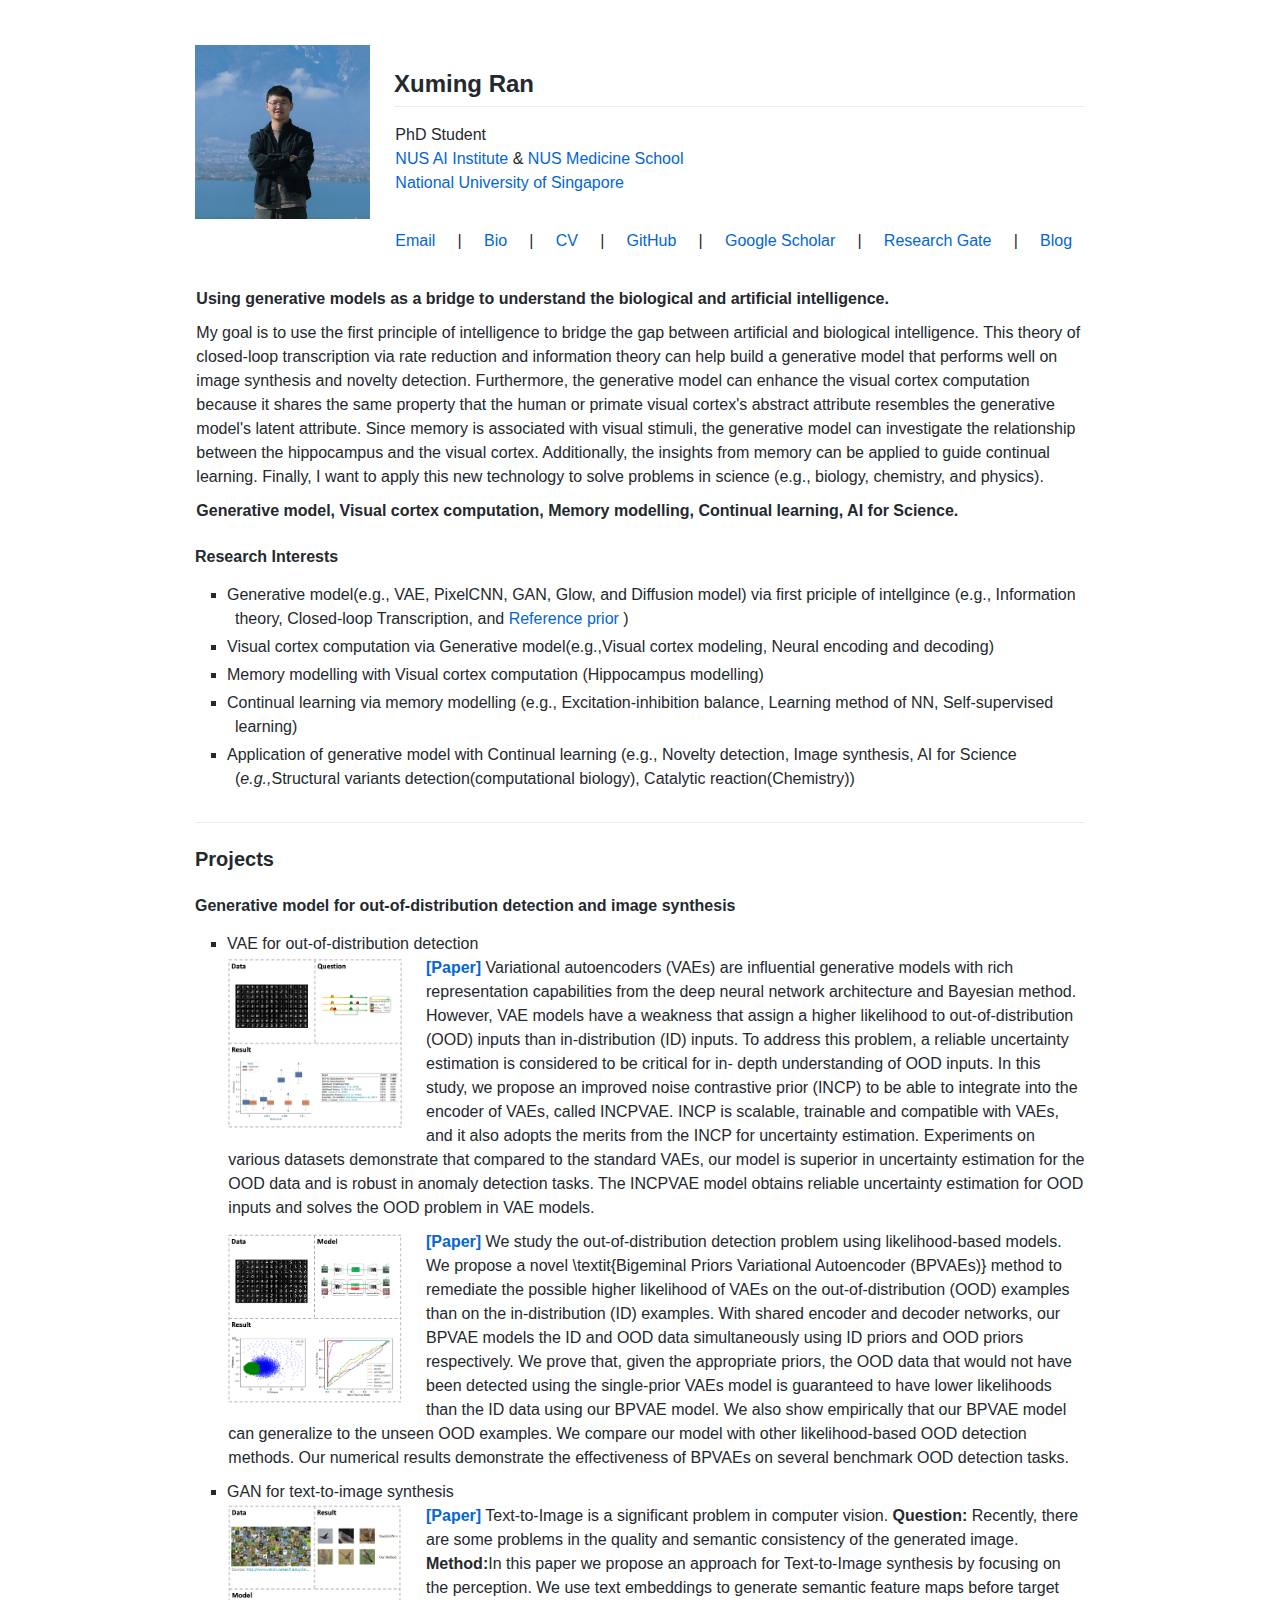
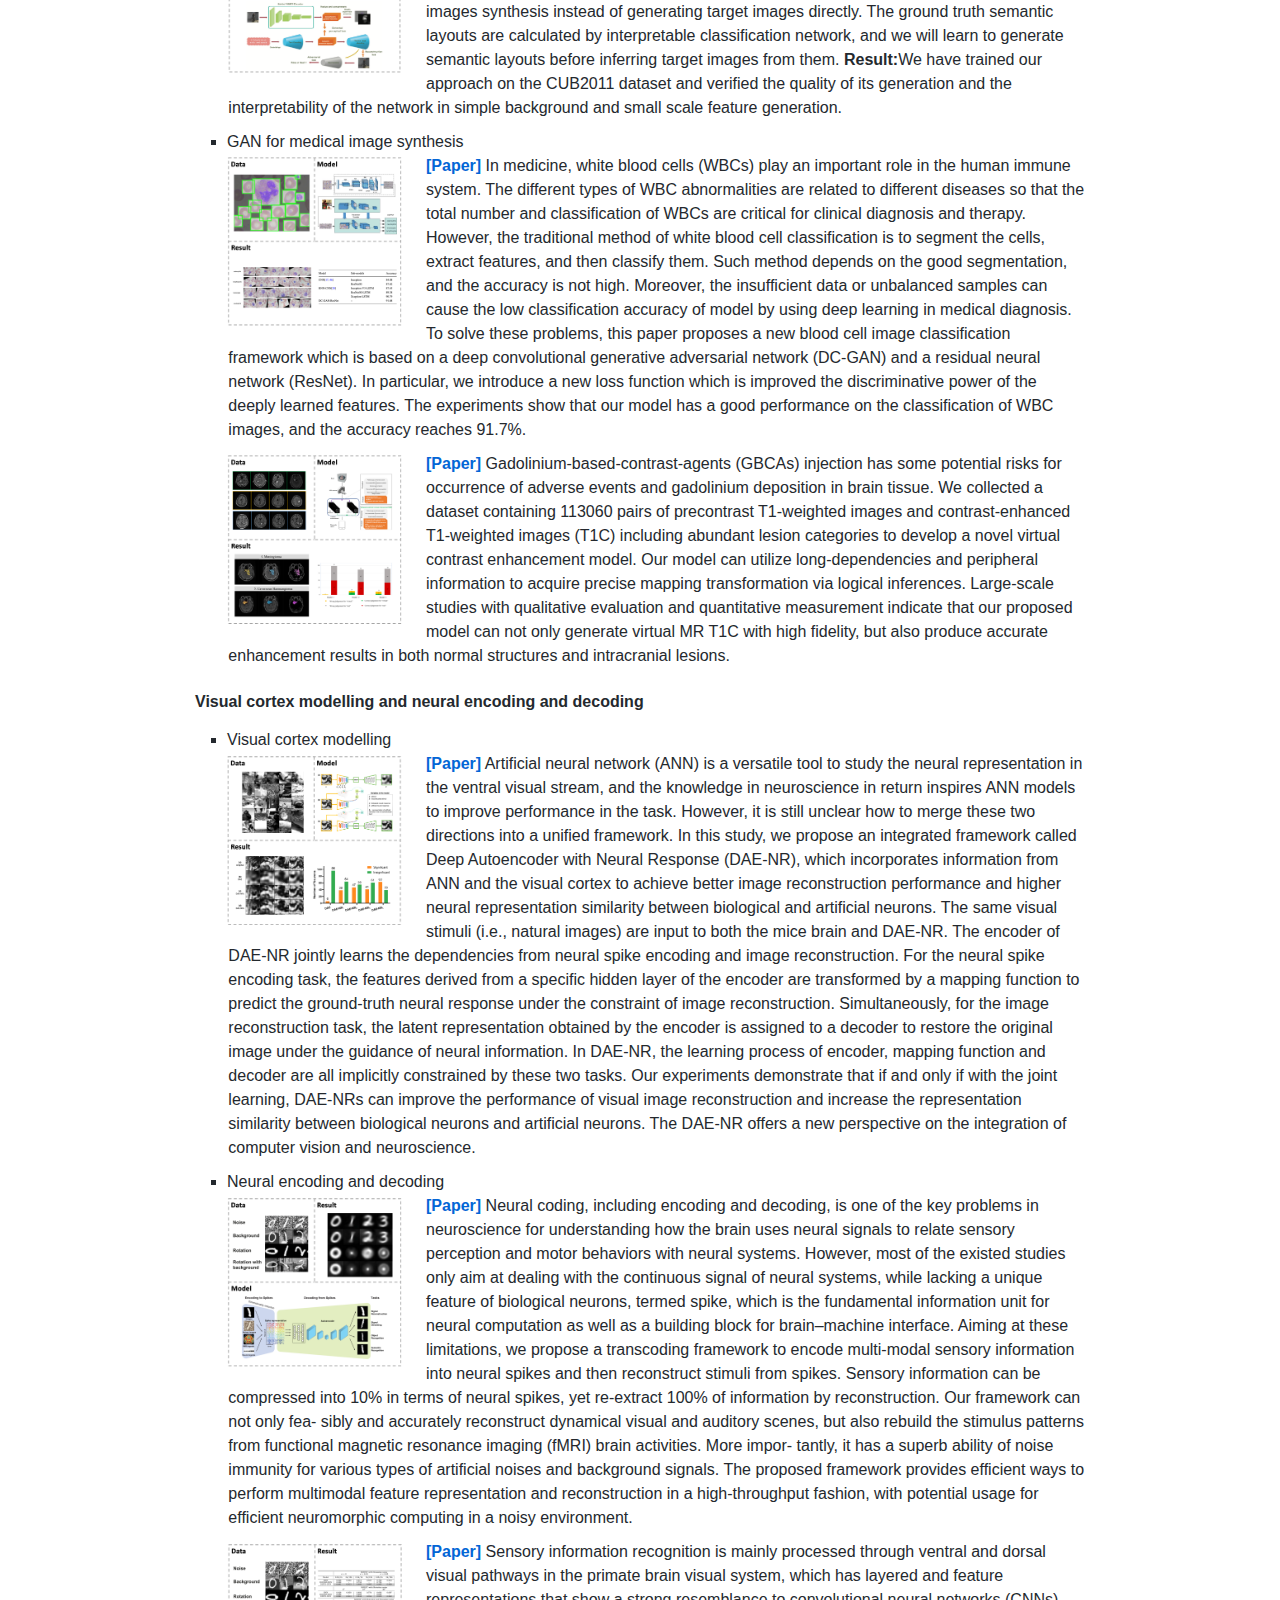
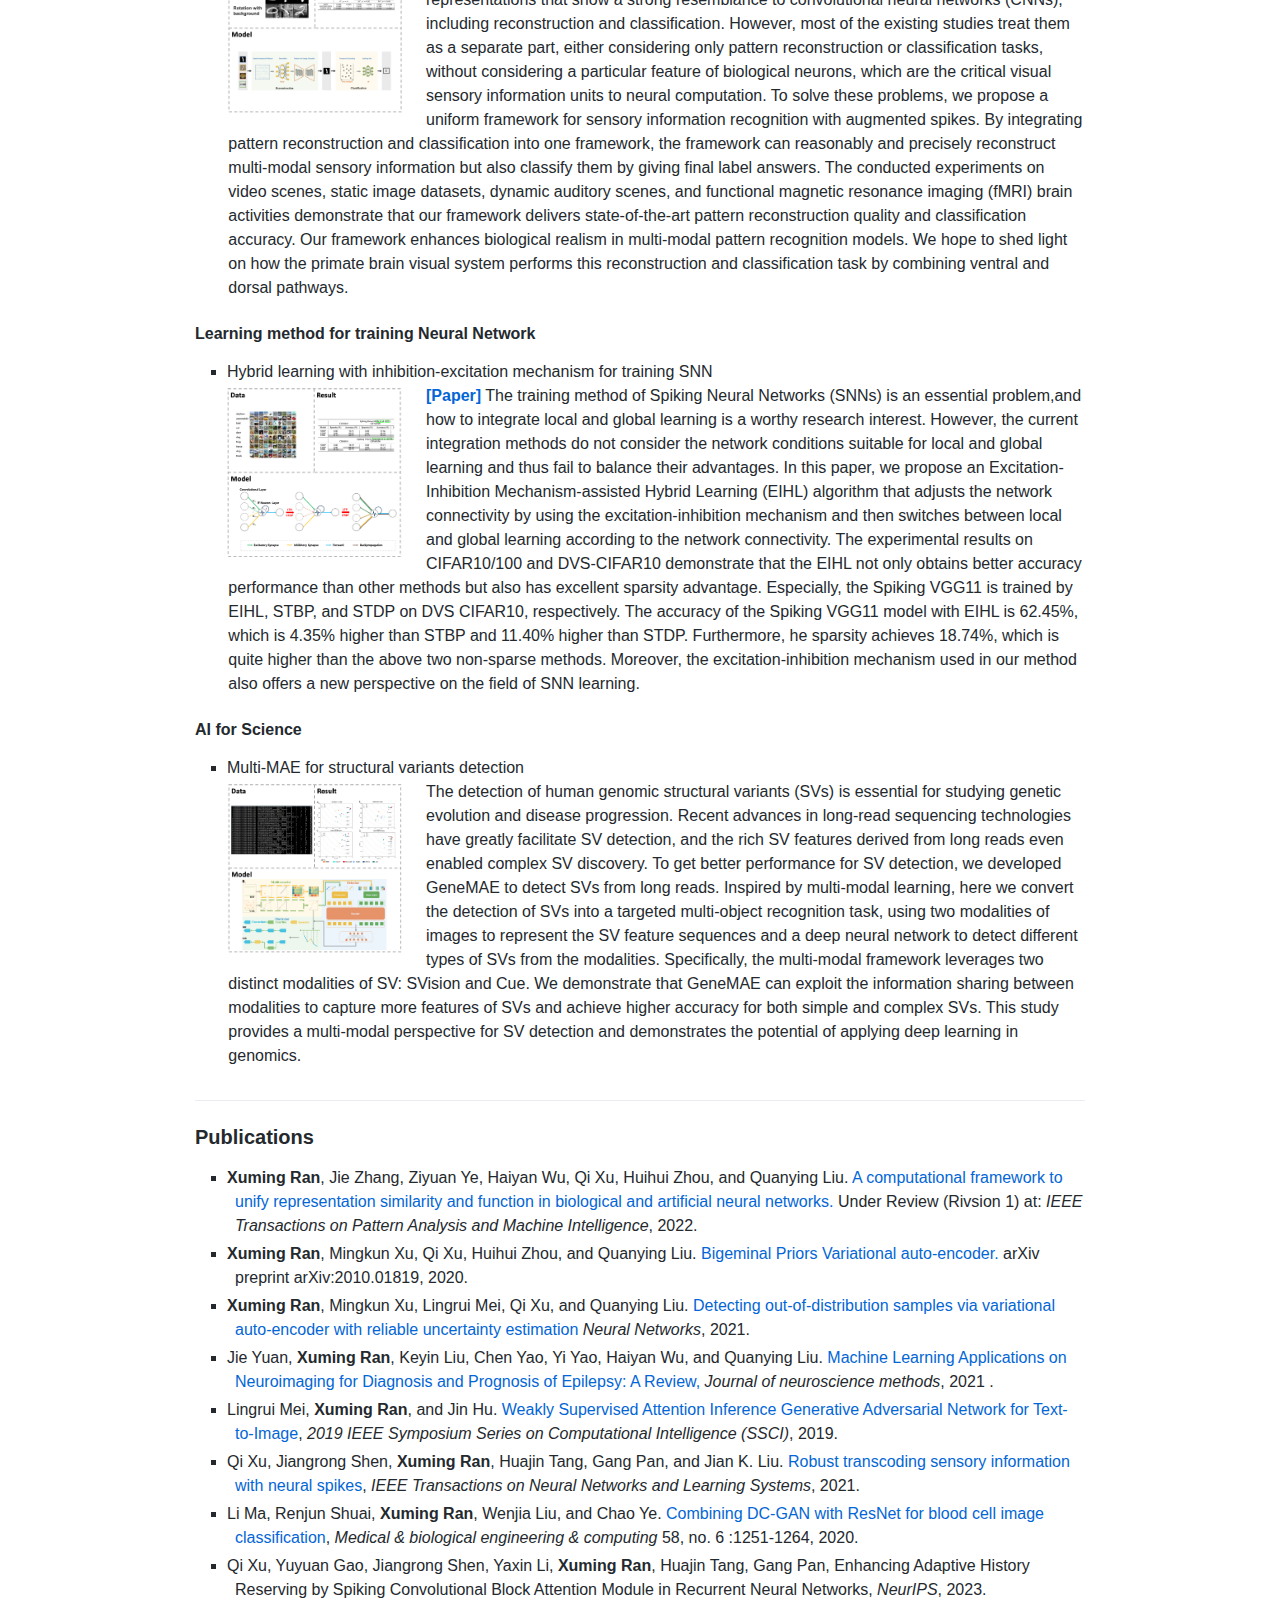
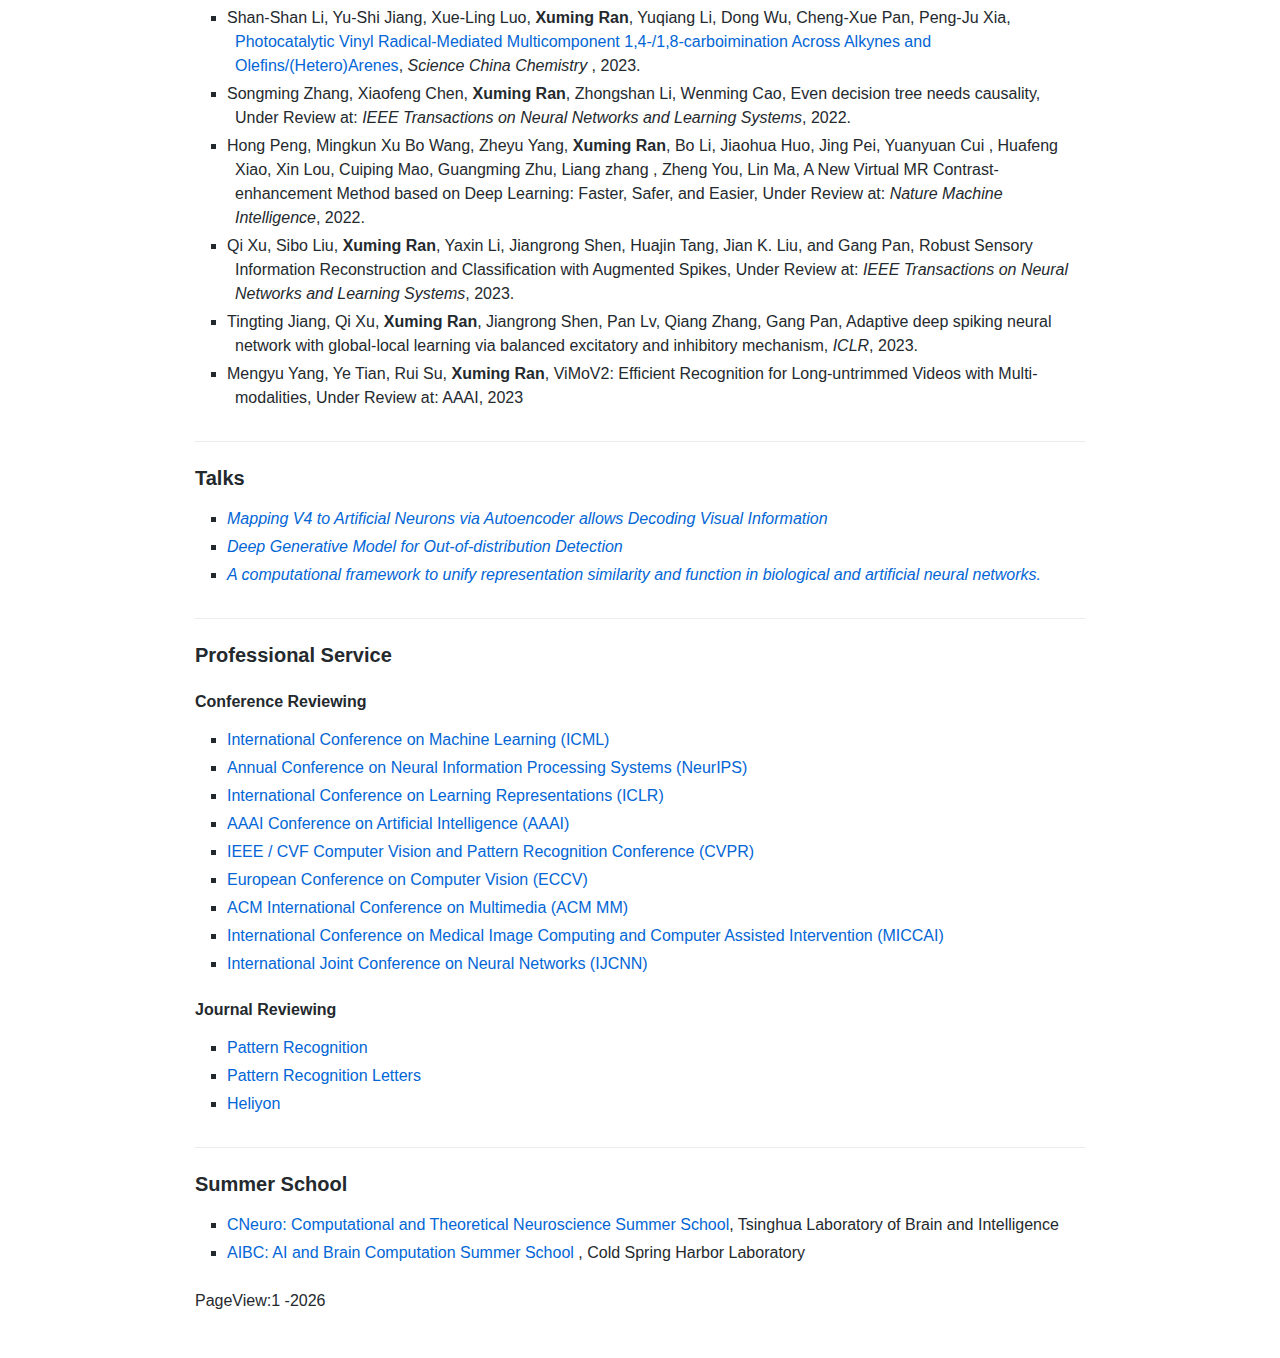
<file: index.html>
<!DOCTYPE html>
<html>
	<head>
		<meta charset="utf-8">
		<meta name="viewport" content="width=device-width, initial-scale=1">
		<title>Xuming Ran </title>
		<link rel="stylesheet" href="style.css">
		<style>
			.markdown-body {
				box-sizing: border-box;
				min-width: 200px;
				max-width: 980px;
				margin: 0 auto;
				padding: 45px;
			}
			@media (max-width: 767px) {
				.markdown-body {
					padding: 15px;
				}
				.left {
			    width: 100%;
			  }
			  .right {
			    width: 100%;
			  }
				.portrait {
					margin-bottom: 1em;
			  }
			}
			html {
			  width: 100vw;
			}
			body {
			  overflow-x: hidden;
			}
		</style>
	</head>
	<body class="markdown-body">

	 		<div class="row">
				<div class="column-picture left">
		 			<img class="portrait" src="photo/xumingran.png">
				</div>
				<div class="column-picture right">
				  <h2>Xuming Ran</h2>
				  <p>PhD Student <br/>
				    <a href="https://ai.nus.edu.sg/">NUS AI Institute </a>  &  <a href="https://medicine.nus.edu.sg/">NUS Medicine School</a> <br/>
				    <a href="https://nus.edu.sg/">National University of Singapore</a><br/><br/></p>

				  <p><a href="mailto:ranxuming@gmail.com">Email</a> &nbsp; &nbsp; | &nbsp; &nbsp; <a href="bio.html">Bio</a> &nbsp; &nbsp; | &nbsp; &nbsp; <a href="Xuming_CV.pdf">CV</a> &nbsp; &nbsp; | &nbsp; &nbsp; <a href="https://github.com/ranxuming/">GitHub</a>  &nbsp; &nbsp; | &nbsp; &nbsp; <a href="https://scholar.google.com/citations?user=oTZip-cAAAAJ&hl=zh-CN">Google Scholar</a> &nbsp; &nbsp; | &nbsp; &nbsp; <a href="https://www.researchgate.net/profile/Xuming-Ran">Research Gate</a> &nbsp; &nbsp; | &nbsp; &nbsp; <a href="blog.html">Blog</a> </p> <br/>
				</div>  
				<p><b> Using generative models as a bridge to understand the biological and artificial intelligence.</b></p>
				<p>My goal is to use the first principle of intelligence to bridge the gap between artificial and biological intelligence. This theory of closed-loop transcription via rate reduction and information theory can help build a generative model that performs well on image synthesis and novelty detection. Furthermore, the generative model can enhance the visual cortex computation because it shares the same property that the human or primate visual cortex's abstract attribute resembles the generative model's latent attribute. Since memory is associated with visual stimuli, the generative model can investigate the relationship between the hippocampus and the visual cortex. Additionally, the insights from memory can be applied to guide continual learning. Finally, I want to apply this new technology to solve problems in science (e.g., biology, chemistry, and physics). </p>
				<p><b>Generative model, Visual cortex computation, Memory modelling, Continual learning, AI for Science.</b></p>
				
	
				<h4>Research Interests</h4>
                       <div class="row">
							<ul>
							<li>Generative model(e.g., VAE, PixelCNN, GAN, Glow, and Diffusion model) via first priciple of intellgince (e.g., Information theory, Closed-loop Transcription, and <a href="https://www2.stat.duke.edu/~berger/papers/formal-def.pdf">Reference prior</a> )  </li>
							<li>Visual cortex computation via Generative model(e.g.,Visual cortex modeling, Neural encoding and decoding)   </li>
							<li>Memory modelling with Visual cortex computation (Hippocampus modelling) </li>
							<li>Continual learning via memory modelling (e.g., Excitation-inhibition balance, Learning method of NN, Self-supervised learning)  </li>
                            <li>Application of generative model with Continual learning  (e.g., Novelty detection, Image synthesis, AI for Science (<i>e.g.,</i>Structural variants detection(computational biology), Catalytic reaction(Chemistry))</li>
                            </ul>
                       	</div>
                      </div>
			<h2></h2>
			<h3>Projects</h3>
			<h4>Generative model for out-of-distribution detection and image synthesis</h4>
				<ul>
					<li>VAE for out-of-distribution detection </li>
			        <div class="column-picture left">
				        <img class="portrait" src="photo/project/Project4.VAE4OOD.png">
		            </div>
					<p> <a href="#project:2"><b>[Paper]</b></a> Variational autoencoders (VAEs) are influential generative models with rich representation capabilities from the deep neural network architecture and Bayesian method. However, VAE models have a weakness that assign a higher likelihood to out-of-distribution (OOD) inputs than in-distribution (ID) inputs. To address this problem, a reliable uncertainty estimation is considered to be critical for in- depth understanding of OOD inputs. In this study, we propose an improved noise contrastive prior (INCP) to be able to integrate into the encoder of VAEs, called INCPVAE. INCP is scalable, trainable and compatible with VAEs, and it also adopts the merits from the INCP for uncertainty estimation. Experiments on various datasets demonstrate that compared to the standard VAEs, our model is superior in uncertainty estimation for the OOD data and is robust in anomaly detection tasks. The INCPVAE model obtains reliable uncertainty estimation for OOD inputs and solves the OOD problem in VAE models. </p> 
					<div class="column-picture left">
				        <img class="portrait" src="photo/project/Project5.VAE4OOD2.png">
		            </div>
					<p> <a href="#project:2"><b>[Paper]</b></a>  We study the out-of-distribution detection problem using likelihood-based models. We propose a novel \textit{Bigeminal Priors Variational Autoencoder (BPVAEs)} method to remediate the possible higher likelihood of VAEs on the out-of-distribution (OOD) examples than on the in-distribution (ID) examples. With shared encoder and decoder networks, our BPVAE models the ID and OOD data simultaneously using ID priors and OOD priors respectively. We prove that, given the appropriate priors, the OOD data that would not have been detected using the single-prior VAEs model is guaranteed to have lower likelihoods than the ID data using our BPVAE model. We also show empirically that our BPVAE model can generalize to the unseen OOD examples. We compare our model with other likelihood-based OOD detection methods. Our numerical results demonstrate the effectiveness of BPVAEs on several benchmark OOD detection tasks. </p> 
				
				    <li>GAN for text-to-image synthesis  </li>
			        <div class="column-picture left">
				        <img class="portrait" src="photo/project/Project1.GAN4T2I.png">
		            </div>
		            <p> <a href="#project:1"><b>[Paper]</b></a>   Text-to-Image is a significant problem in computer vision. <b>Question:</b> Recently, there are some problems in the quality and semantic consistency of the generated image. <b>Method:</b>In this paper we propose an approach for Text-to-Image synthesis by focusing on the perception. We use text embeddings to generate semantic feature maps before target images synthesis instead of generating target images directly. The ground truth semantic layouts are calculated by interpretable classification network, and we will learn to generate semantic layouts before inferring target images from them. <b>Result:</b>We have trained our approach on the CUB2011 dataset and verified the quality of its generation and the interpretability of the network in simple background and small scale feature generation. </p> 
				
				    <li>GAN for medical image synthesis  </li>
			        <div class="column-picture left">
				        <img class="portrait" src="photo/project/Project2.GAN4BCIS.png">
		            </div>
		            <p> <a href="#project:2"><b>[Paper]</b></a>   In medicine, white blood cells (WBCs) play an important role in the human immune system. The different types of WBC abnormalities are related to different diseases so that the total number and classification of WBCs are critical for clinical diagnosis and therapy. However, the traditional method of white blood cell classification is to segment the cells, extract features, and then classify them. Such method depends on the good segmentation, and the accuracy is not high. Moreover, the insufficient data or unbalanced samples can cause the low classification accuracy of model by using deep learning in medical diagnosis. To solve these problems, this paper proposes a new blood cell image classification framework which is based on a deep convolutional generative adversarial network (DC-GAN) and a residual neural network (ResNet). In particular, we introduce a new loss function which is improved the discriminative power of the deeply learned features. The experiments show that our model has a good performance on the classification of WBC images, and the accuracy reaches 91.7%.</p> 
					<div class="column-picture left">
				        <img class="portrait" src="photo/project/Project3.GAN4MIS.png">
		            </div>
		            <p> <a href="#project:2"><b>[Paper]</b></a>   Gadolinium-based-contrast-agents (GBCAs) injection has some potential risks for occurrence of adverse events and gadolinium deposition in brain tissue. We collected a dataset containing 113060 pairs of precontrast T1-weighted images and contrast-enhanced T1-weighted images (T1C) including abundant lesion categories to develop a novel virtual contrast enhancement model. Our model can utilize long-dependencies and peripheral information to acquire precise mapping transformation via logical inferences. Large-scale studies with qualitative evaluation and quantitative measurement indicate that our proposed model can not only generate virtual MR T1C with high fidelity, but also produce accurate enhancement results in both normal structures and intracranial lesions. </p>
					</ul>
				<h4>Visual cortex modelling and neural encoding and decoding</h4>
				<ul>
				    <li> Visual cortex modelling </li>
			        <div class="column-picture left">
				        <img class="portrait" src="photo/project/Project6.AE4Visual.png">
		            </div>
		            <p> <a href="#project:1"><b>[Paper]</b></a>   Artificial neural network (ANN) is a versatile tool to study the neural representation in the ventral visual stream, and the knowledge in neuroscience in return inspires ANN models to improve performance in the task. However, it is still unclear how to merge these two directions into a unified framework. In this study, we propose an integrated framework called Deep Autoencoder with Neural Response (DAE-NR), which incorporates information from ANN and the visual cortex to achieve better image reconstruction performance and higher neural representation similarity between biological and artificial neurons. The same visual stimuli (i.e., natural images) are input to both the mice brain and DAE-NR. The encoder of DAE-NR jointly learns the dependencies from neural spike encoding and image reconstruction. For the neural spike encoding task, the features derived from a specific hidden layer of the encoder are transformed by a mapping function to predict the ground-truth neural response under the constraint of image reconstruction. Simultaneously, for the image reconstruction task, the latent representation obtained by the encoder is assigned to a decoder to restore the original image under the guidance of neural information. In DAE-NR, the learning process of encoder, mapping function and decoder are all implicitly constrained by these two tasks. Our experiments demonstrate that if and only if with the joint learning, DAE-NRs can improve the performance of visual image reconstruction and increase the representation similarity between biological neurons and artificial neurons. The DAE-NR offers a new perspective on the integration of computer vision and neuroscience. </p> 
				
				    <li>Neural encoding and decoding  </li>
			        <div class="column-picture left">
				        <img class="portrait" src="photo/project/Project7.AE4Endecoding.png">
		            </div>
		            <p> <a href="#project:2"><b>[Paper]</b></a>    Neural coding, including encoding and decoding, is one of the key problems in neuroscience for understanding how the brain uses neural signals to relate sensory perception and motor behaviors with neural systems. However, most of the existed studies only aim at dealing with the continuous signal of neural systems, while lacking a unique feature of biological neurons, termed spike, which is the fundamental information unit for neural computation as well as a building block for brain–machine interface. Aiming at these limitations, we propose a transcoding framework to encode multi-modal sensory information into neural spikes and then reconstruct stimuli from spikes. Sensory information can be compressed into 10% in terms of neural spikes, yet re-extract 100% of information by reconstruction. Our framework can not only fea- sibly and accurately reconstruct dynamical visual and auditory scenes, but also rebuild the stimulus patterns from functional magnetic resonance imaging (fMRI) brain activities. More impor- tantly, it has a superb ability of noise immunity for various types of artificial noises and background signals. The proposed framework provides efficient ways to perform multimodal feature representation and reconstruction in a high-throughput fashion, with potential usage for efficient neuromorphic computing in a noisy environment. </p> 
				
			        <div class="column-picture left">
				        <img class="portrait" src="photo/project/Project8.AE4RC.png">
		            </div>
		            <p> <a href="#project:1"><b>[Paper]</b></a>   Sensory information recognition is mainly processed through ventral and dorsal visual pathways in the primate brain visual system, which has layered and feature representations that show a strong resemblance to convolutional neural networks (CNNs), including reconstruction and classification. However, most of the existing studies treat them as a separate part, either considering only pattern reconstruction or classification tasks, without considering a particular feature of biological neurons, which are the critical visual sensory information units to neural computation. To solve these problems, we propose a uniform framework for sensory information recognition with augmented spikes. By integrating pattern reconstruction and classification into one framework, the framework can reasonably and precisely reconstruct multi-modal sensory information but also classify them by giving final label answers. The conducted experiments on video scenes, static image datasets, dynamic auditory scenes, and functional magnetic resonance imaging (fMRI) brain activities demonstrate that our framework delivers state-of-the-art pattern reconstruction quality and classification accuracy. Our framework enhances biological realism in multi-modal pattern recognition models. We hope to shed light on how the primate brain visual system performs this reconstruction and classification task by combining ventral and dorsal pathways. </p> 
				
				</ul>
				<h4> Learning method for training Neural Network </h4>
				<ul>
					<li> Hybrid learning with inhibition-excitation mechanism for training SNN </li>
					<div class="column-picture left">
						<img class="portrait" src="photo/project/Project9.EI4Learning.png">
					</div>
					<p> <a href="#project:1"><b>[Paper]</b></a>   The training method of Spiking Neural Networks (SNNs) is an essential problem,and how to integrate local and global learning is a worthy research interest. However, the current integration methods do not consider the network conditions suitable for local and global learning and thus fail to balance their advantages. In this paper, we propose an Excitation-Inhibition Mechanism-assisted Hybrid Learning (EIHL) algorithm that adjusts the network connectivity by using the excitation-inhibition mechanism and then switches between local and global learning according to the network connectivity. The experimental results on CIFAR10/100 and DVS-CIFAR10 demonstrate that the EIHL not only obtains better accuracy performance than other methods but also has excellent sparsity advantage. Especially, the Spiking VGG11 is trained by EIHL, STBP, and STDP on DVS CIFAR10, respectively. The accuracy of the Spiking VGG11 model with EIHL is 62.45%, which is 4.35% higher than STBP and 11.40% higher than STDP. Furthermore, he sparsity achieves 18.74%, which is quite higher than the above two non-sparse methods. Moreover, the excitation-inhibition mechanism used in our method also offers a new perspective on the field of SNN learning. </p> 
				</ul>

				<h4>AI for Science</h4>
				<ul>
					<li>Multi-MAE for structural variants detection  </li>
					<div class="column-picture left">
						<img class="portrait" src="photo/project/Project10.MAE4Genome.png">
					</div>
					<p> The detection of human genomic structural variants (SVs) is essential for studying genetic evolution and disease progression. Recent advances in long-read sequencing technologies have greatly facilitate SV detection, and the rich SV features derived from long reads even enabled complex SV discovery.
						To get better performance for SV detection, we developed GeneMAE to detect SVs from long reads. 
						Inspired by multi-modal learning, here we convert the detection of SVs into a targeted multi-object recognition task, using two modalities of images to represent the SV feature sequences and a deep neural network to detect different types of SVs from the modalities. 
						Specifically, the multi-modal framework leverages two distinct modalities of SV: SVision and Cue. We demonstrate that GeneMAE can exploit the information sharing between modalities to capture more features of SVs and achieve higher accuracy for both simple and complex SVs. 
						This study provides a multi-modal perspective for SV detection and demonstrates the potential of applying deep learning in genomics. </p> 
				</ul>

		    
			<h2></h2>
			<h3> Publications</h3>
			    <ol list-style-type: lower-roman>
                  <li id= "project:2"><b>Xuming Ran</b>, Jie Zhang, Ziyuan Ye, Haiyan Wu, Qi Xu, Huihui Zhou, and Quanying Liu. <a href="https://arxiv.org/abs/2111.15309">A computational framework to unify representation similarity and function in biological and artificial neural networks.</a> Under Review (Rivsion 1) at: <i> IEEE Transactions on Pattern Analysis and Machine Intelligence</i>, 2022.</li>
                  <li><b>Xuming Ran</b>, Mingkun Xu, Qi Xu, Huihui Zhou, and Quanying Liu. <a href="https://arxiv.org/abs/2010.01819">Bigeminal Priors Variational auto-encoder.</a> arXiv preprint arXiv:2010.01819, 2020.</li>
                  <li><b>Xuming Ran</b>, Mingkun Xu, Lingrui Mei, Qi Xu, and Quanying Liu. <a href="https://www.sciencedirect.com/science/article/abs/pii/S0893608021004111">Detecting out-of-distribution samples via variational auto-encoder with reliable uncertainty estimation</a> <i>Neural Networks</i>, 2021.</li>
                  <li>Jie Yuan, <b>Xuming Ran</b>, Keyin Liu, Chen Yao, Yi Yao, Haiyan Wu, and Quanying Liu. <a href="https://www.sciencedirect.com/science/article/abs/pii/S0165027021003769">Machine Learning Applications on Neuroimaging for Diagnosis and Prognosis of Epilepsy: A Review,</a> <i>Journal of neuroscience methods</i>, 2021 .</li>
                  <li>Lingrui Mei, <b>Xuming Ran</b>, and Jin Hu. <a href="https://ieeexplore.ieee.org/abstract/document/9002666">Weakly Supervised Attention Inference Generative Adversarial Network for Text-to-Image</a>, <i> 2019 IEEE Symposium Series on Computational Intelligence (SSCI)</i>, 2019.</li>
                  <li>Qi Xu, Jiangrong Shen, <b>Xuming Ran</b>, Huajin Tang, Gang Pan, and Jian K. Liu. <a href="https://ieeexplore.ieee.org/abstract/document/9580757">Robust transcoding sensory information with neural spikes</a>, <i>IEEE Transactions on Neural Networks and Learning Systems</i>, 2021.</li>
                  <li>Li Ma, Renjun Shuai, <b>Xuming Ran</b>, Wenjia Liu, and Chao Ye. <a href="https://link.springer.com/article/10.1007/s11517-020-02163-3">Combining DC-GAN with ResNet for blood cell image classification</a>, <i>Medical & biological engineering & computing</i> 58, no. 6 :1251-1264, 2020.</li>
                  <li>Qi Xu, Yuyuan Gao, Jiangrong Shen, Yaxin Li, <b>Xuming Ran</b>, Huajin Tang, Gang Pan, Enhancing Adaptive History Reserving by Spiking Convolutional Block Attention Module in Recurrent Neural Networks, <i> NeurIPS</i>, 2023.</li>
                  <li>Shan-Shan Li, Yu-Shi Jiang, Xue-Ling Luo, <b>Xuming Ran</b>, Yuqiang Li, Dong Wu, Cheng-Xue Pan, Peng-Ju Xia, <a href="https://link.springer.com/article/10.1007/s11426-023-1812-x">Photocatalytic Vinyl Radical-Mediated Multicomponent 1,4-/1,8-carboimination Across Alkynes and Olefins/(Hetero)Arenes</a>, <i> Science China Chemistry </i>, 2023.</li>
                  <li>Songming Zhang, Xiaofeng Chen, <b>Xuming Ran</b>, Zhongshan Li, Wenming Cao, Even decision tree needs causality, Under Review at: <i> IEEE Transactions on Neural Networks and Learning Systems</i>, 2022.</li>
                  <li>Hong Peng, Mingkun Xu  Bo Wang, Zheyu Yang,  <b>Xuming Ran</b>, Bo Li, Jiaohua Huo, Jing Pei, Yuanyuan Cui , Huafeng Xiao, Xin Lou, Cuiping Mao, Guangming Zhu, Liang zhang , Zheng You, Lin Ma,  A New Virtual MR Contrast-enhancement Method based on Deep Learning: Faster, Safer, and Easier, Under Review at: <i> Nature Machine Intelligence</i>, 2022.</li>
                  <li> Qi Xu, Sibo Liu, <b>Xuming Ran</b>, Yaxin Li, Jiangrong Shen, Huajin Tang, Jian K. Liu, and Gang Pan, Robust Sensory Information Reconstruction and Classification with Augmented Spikes, Under Review at: <i>IEEE Transactions on Neural Networks and Learning Systems</i>, 2023. </li>
				  <li> Tingting Jiang, Qi Xu, <b>Xuming Ran</b>, Jiangrong Shen, Pan Lv, Qiang Zhang, Gang Pan, Adaptive deep spiking neural network with global-local learning via balanced excitatory and inhibitory mechanism, <i>ICLR</i>, 2023. </li>
				  <li> Mengyu Yang, Ye Tian, Rui Su, <b>Xuming Ran</b>, ViMoV2: Efficient Recognition for Long-untrimmed Videos with Multi-modalities, Under Review at: AAAI, 2023 </li>
			    </ol>
			<h2></h2>
			<h3>Talks</h3>
                <ul>
                <li><a href="talk/talk1-Mapping V4 to Artificial Neurons.Xm.pdf"><i>Mapping V4 to Artificial Neurons via Autoencoder allows Decoding Visual Information</i></a></li>
                <li><a href="talk/talk2-DGM_OOD_Detection-Xm.pdf"><i>Deep Generative Model for Out-of-distribution Detection</i></a></li>
				<li><a href="talk/talk3-Bio-intell-Xm.pdf"><i>A computational framework to unify representation similarity and function in biological and artificial neural networks.</i></a></li>
				</ul>
			
			
			<h2></h2>
			<h3>Professional Service</h3>
			<h4>Conference Reviewing</h4>
			<ul>
			  <li><a href="https://icml.cc/">International Conference on Machine Learning (ICML)</a> </li>
			  <li><a href="https://neurips.cc/">Annual Conference on Neural Information Processing Systems (NeurIPS)</a> </li>
			  <li><a href="https://iclr.cc/">International Conference on Learning Representations (ICLR)</a> </li>
			  <li><a href="https://aaai.org/conference/aaai/aaai-25/">AAAI Conference on Artificial Intelligence (AAAI)</a> </li>
			  <li><a href="https://cvpr.thecvf.com/"> IEEE / CVF Computer Vision and Pattern Recognition Conference (CVPR)</a> </li>
			  <li><a href="https://eccv.ecva.net/">European Conference on Computer Vision (ECCV)</a> </li>
			  <li><a href="https://2024.acmmm.org/">ACM International Conference on Multimedia (ACM MM)</a> </li>
			  <li><a href="https://conferences.miccai.org/2022/en/">International Conference on Medical Image Computing and Computer Assisted Intervention (MICCAI)</a> </li>
			  <li><a href="https://2023.ijcnn.org/">International Joint Conference on Neural Networks (IJCNN) </a>  </li>
			 </ul>
			 <h4>Journal Reviewing</h4>
			<ul>
			  <li><a href="https://www.sciencedirect.com/journal/pattern-recognition">Pattern Recognition</a> </li>
			  <li><a href="https://www.sciencedirect.com/journal/pattern-recognition-letters">Pattern Recognition Letters </a> </li>
			  <li><a href="https://www.cell.com/heliyon/home">Heliyon </a>  </li>
			 </ul>


			 <h2></h2>
			 <h3>Summer School</h3>
			 <ul>
				<li><a href="http://brain.tsinghua.edu.cn/info/one/455">CNeuro: Computational and Theoretical Neuroscience Summer School</a>, Tsinghua Laboratory of Brain and Intelligence </li>
				<li><a href="https://www.csh-asia.org/?content/1159">AIBC: AI and Brain Computation Summer School </a>, Cold Spring Harbor Laboratory</li>
			   </ul>
		<div id="bottom-outer">
                <div id="bottom-inner">
                   
                
                    <br>PageView:<span id="result1"></span>

                    -<span id="year"></span>


                </div>
            </div>
        </div>
	</body>	
<script type="text/javascript">
	//流量统计
                    if (localStorage.pagecount) {
                        localStorage.pagecount = Number(localStorage.pagecount) + 1;
                    } else {
                        localStorage.pagecount = 1;
                    }
                    document.getElementById("result1").innerHTML = localStorage.pagecount;


            //年份获取

            var myDate = new Date();
            var year = myDate.getFullYear();
            document.getElementById('year').innerHTML = year;
</script>
</html>
</file>
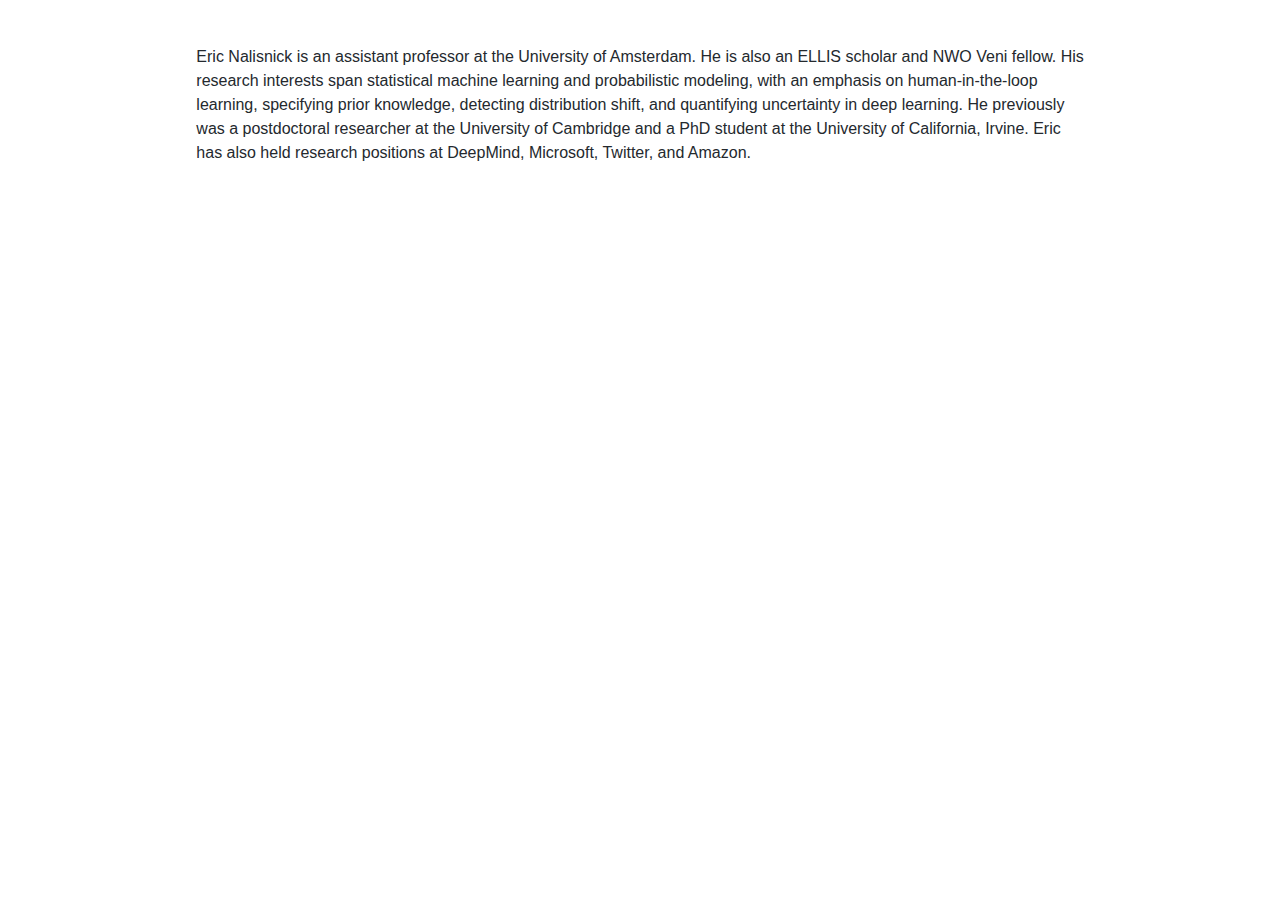
<file: bio.html>
<!DOCTYPE html>
<html>
	<head>
		<meta charset="utf-8">
		<meta name="viewport" content="width=device-width, initial-scale=1">
		<title>Eric Nalisnick</title>
		<link rel="stylesheet" href="./style.css">
		<style>
			.markdown-body {
				box-sizing: border-box;
				min-width: 200px;
				max-width: 980px;
				margin: 0 auto;
				padding: 45px;
			}

			@media (max-width: 767px) {
				.markdown-body {
					padding: 15px;
				}
			}
			html {
			  width: 100vw;
			}
			body {
			  overflow-x: hidden;
			}
		</style>
	</head>
	<body class="markdown-body">
			<p>Eric Nalisnick is an assistant professor at the University of Amsterdam.  He is also an ELLIS scholar and NWO Veni fellow.  His research interests span statistical machine learning and probabilistic modeling, with an emphasis on human-in-the-loop learning, specifying prior knowledge, detecting distribution shift, and quantifying uncertainty in deep learning.  He previously was a postdoctoral researcher at the University of Cambridge and a PhD student at the University of California, Irvine.  Eric has also held research positions at DeepMind, Microsoft, Twitter, and Amazon.</p>
	</body>
</html>
</file>
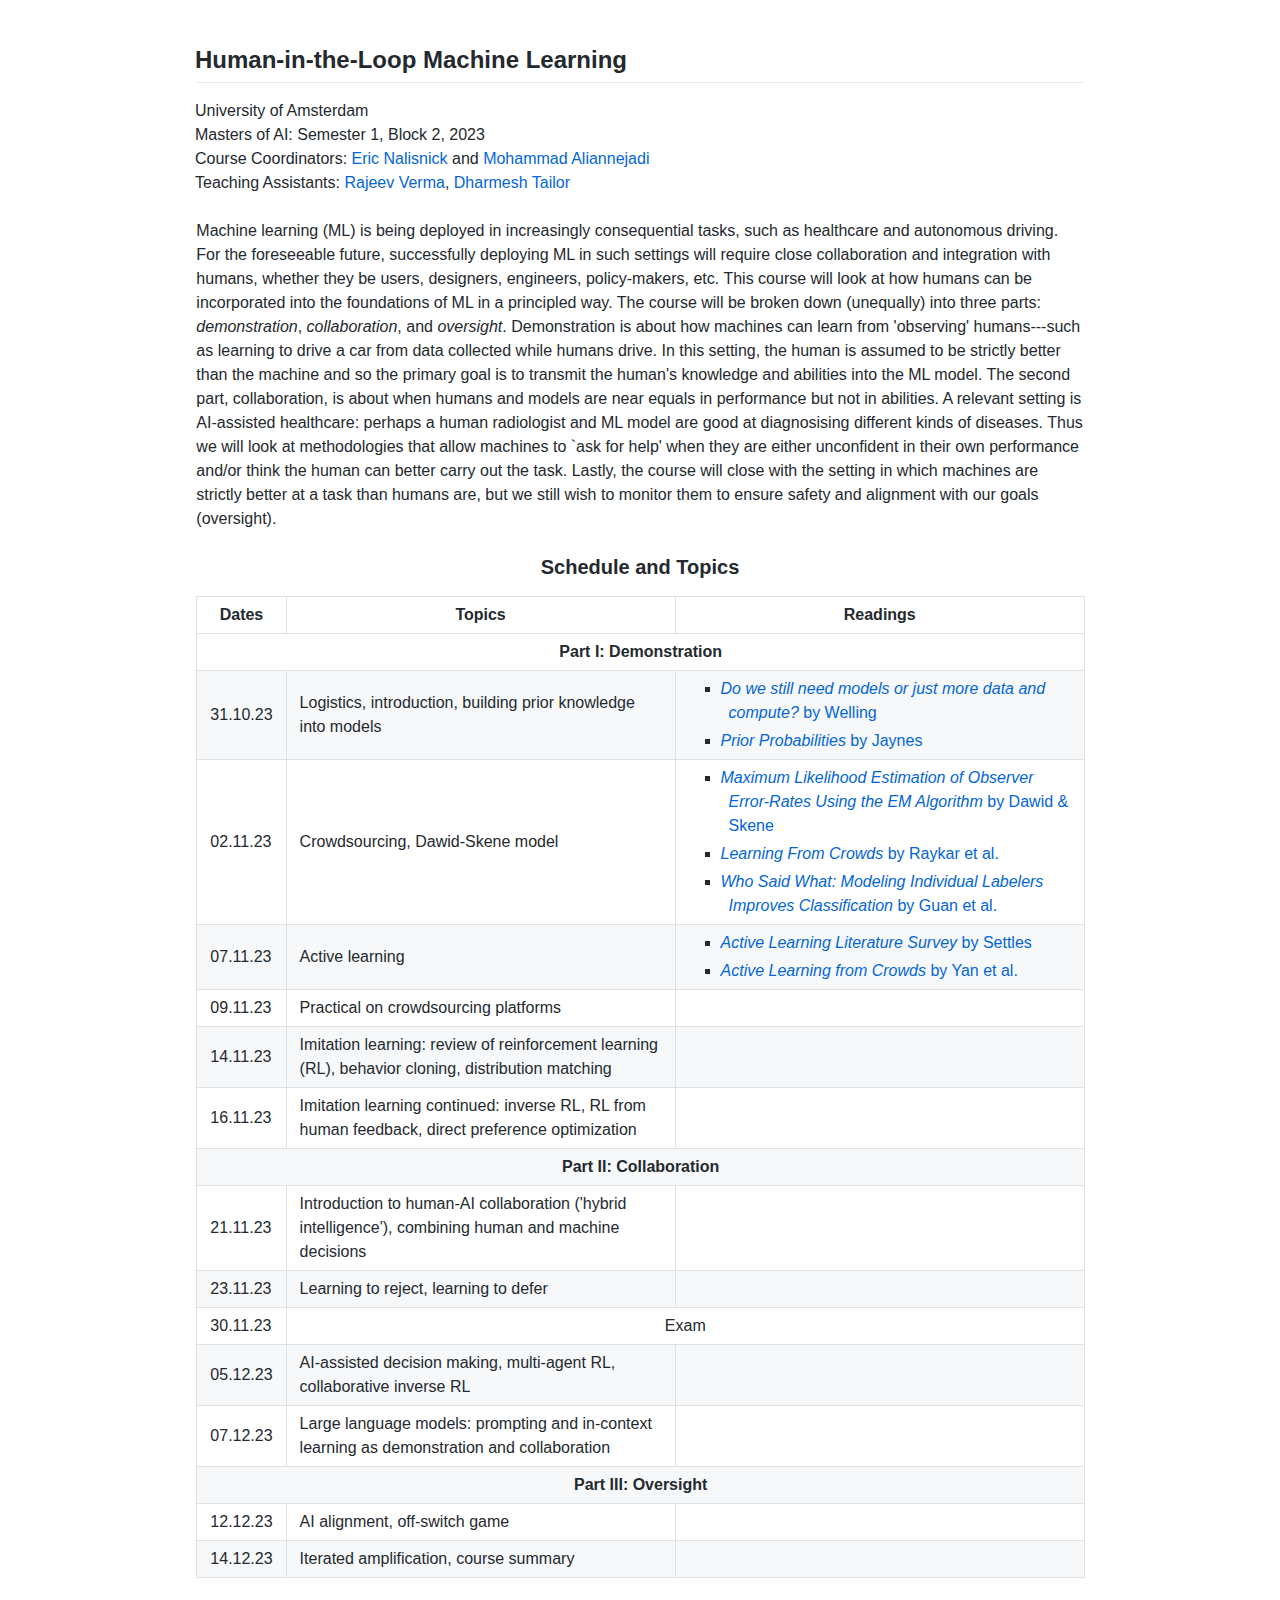
<file: human_ML.html>
<!DOCTYPE html>
<html>
	<head>
		<meta charset="utf-8">
		<meta name="viewport" content="width=device-width, initial-scale=1">
		<title>Human-in-the-Loop Machine Learning | University of Amsterdam</title>
		<link rel="stylesheet" href="style.css">
		<style>
			.markdown-body {
				box-sizing: border-box;
				min-width: 200px;
				max-width: 980px;
				margin: 0 auto;
				padding: 45px;
			}
			@media (max-width: 767px) {
				.markdown-body {
					padding: 15px;
				}
				.left {
			    width: 100%;
			  }
			  .right {
			    width: 100%;
			  }
				.portrait {
					margin-bottom: 1em;
			  }
			}
			html {
			  width: 100vw;
			}
			body {
			  overflow-x: hidden;
			}
		</style>
	</head>
	<body class="markdown-body">
	  <h2>Human-in-the-Loop Machine Learning</h2>
	  University of Amsterdam</br>
	  Masters of AI: Semester 1, Block 2, 2023</br>
	  Course Coordinators: <a href="https://enalisnick.github.io/">Eric Nalisnick</a> and <a href="https://aliannejadi.com/">Mohammad Aliannejadi</a></br>
	  Teaching Assistants: <a href="https://rajevv.github.io/">Rajeev Verma</a>, <a href="https://dvtailor.github.io/">Dharmesh Tailor<a></br> 
	  </br>

	  
	      <p>Machine learning (ML) is being deployed in increasingly consequential tasks, such as healthcare and autonomous driving.  For the foreseeable future, successfully deploying ML in such settings will require close collaboration and integration with humans, whether they be users, designers, engineers, policy-makers, etc.  This course will look at how humans can be incorporated into the foundations of ML in a principled way.  The course will be broken down (unequally) into three parts: <i>demonstration</i>, <i>collaboration</i>, and <i>oversight</i>.  Demonstration is about how machines can learn from 'observing' humans---such as learning to drive a car from data collected while humans drive.  In this setting, the human is assumed to be strictly better than the machine and so the primary goal is to transmit the human's knowledge and abilities into the ML model.  The second part, collaboration, is about when humans and models are near equals in performance but not in abilities.  A relevant setting is AI-assisted healthcare: perhaps a human radiologist and ML model are good at diagnosising different kinds of diseases.  Thus we will look at methodologies that allow machines to `ask for help' when they are either unconfident in their own performance and/or think the human can better carry out the task.  Lastly, the course will close with the setting in which machines are strictly better at a task than humans are, but we still wish to monitor them to ensure safety and alignment with our goals (oversight).</p>

	      <center><h3>Schedule and Topics</h3></center>
	      <table style="width: 100%">
		<thead>
		  <tr>
		    <th>Dates</th>
		    <th>Topics</th>
		    <th>Readings</th>
		  </tr>
		</thead>
		<tbody>
		  <tr>
		    <td colspan="3"><center><b>Part I:  Demonstration</b></center></td>
		  </tr>
		  <tr>
		    <td>31.10.23</td>
		    <td>Logistics, introduction, building prior knowledge into models</td>
		    <td>
		      <ol>
			<li><a href="https://staff.fnwi.uva.nl/m.welling/wp-content/uploads/Model-versus-Data-AI-1.pdf" target="_blank" rel="noopener noreferrer"><i>Do we still need models or just more data and compute?</i> by Welling</a></li>
			<li><a href="https://bayes.wustl.edu/etj/articles/prior.pdf" target="_blank" rel="noopener noreferrer"><i>Prior Probabilities</i> by Jaynes</a></li>
		      </ol>
		  </tr>
		  <tr>
		    <td>02.11.23</td>
		    <td>Crowdsourcing, Dawid-Skene model</td>
		    <td>
		      <ol>
			<li><a href="https://canvas.northwestern.edu/courses/65895/files/4174911/download?verifier=lUyedGR8Yb7I4NwFOtosvJqir8Oc6huVBwBgI5ko&wrap=1" target="_blank" rel="noopener noreferrer"><i>Maximum Likelihood Estimation of Observer Error-Rates Using the EM Algorithm</i> by Dawid &amp; Skene</a></li>
			<li><a href="https://jmlr.csail.mit.edu/papers/v11/raykar10a.html" target="_blank" rel="noopener noreferrer"><i>Learning From Crowds</i> by Raykar et al.</a></li>
			<li><a href="https://arxiv.org/abs/1703.08774" target="_blank" rel="noopener noreferrer"><i>Who Said What: Modeling Individual Labelers Improves Classification</i> by Guan et al.</a></li>
		      </ol>
		    </td>
		  </tr>
		  <tr>
		    <td>07.11.23</td>
		    <td>Active learning</td>
		    <td>
		      <ol>
			<li><a href="https://minds.wisconsin.edu/handle/1793/60660" target="_blank" rel="noopener noreferrer"><i>Active Learning Literature Survey</i> by Settles</a></li>
			<li><a href="https://icml.cc/Conferences/2011/papers/596_icmlpaper.pdf" target="_blank" rel="noopener noreferrer"><i>Active Learning from Crowds</i> by Yan et al.</a></li>
		      </ol>
		    </td>
		  </tr>
		  <tr>
		    <td>09.11.23</td>
		    <td>Practical on crowdsourcing platforms</td>
		    <td></td>
		  </tr>
		  <tr>
		    <td>14.11.23</td>
		    <td>Imitation learning: review of reinforcement learning (RL), behavior cloning, distribution matching</td>
		    <td></td>
		  </tr>
		  <tr>
		    <td>16.11.23</td>
		    <td>Imitation learning continued: inverse RL, RL from human feedback, direct preference optimization</td>
		    <td></td>
		  </tr>
		  <tr>
		    <td colspan="3"><center><b>Part II:  Collaboration</b></center></td>
		  </tr>
		  <tr>
		    <td>21.11.23</td>
		    <td>Introduction to human-AI collaboration ('hybrid intelligence'), combining human and machine decisions</td>
		    <td></td>
		  </tr>
		  <tr>
		    <td>23.11.23</td>
		    <td>Learning to reject, learning to defer</td>
		    <td></td>
		  </tr>
		  <tr>
		    <td>30.11.23</td>
		    <td colspan="2"><center>Exam</center></td>
		  </tr>
		  <tr>
		    <td>05.12.23</td>
		    <td>AI-assisted decision making, multi-agent RL, collaborative inverse RL</td>
		    <td></td>
		  </tr>
		  <tr>
		    <td>07.12.23</td>
		    <td>Large language models: prompting and in-context learning as demonstration and collaboration</td>
		    <td></td>
		  </tr>
		  <tr>
		    <td colspan="3"><center><b>Part III:  Oversight</b><center></td>
		  </tr>
		  <tr>
		    <td>12.12.23</td>
		    <td>AI alignment, off-switch game</td>
		    <td></td>
		  </tr>
		  <tr>
		    <td>14.12.23</td>
		    <td>Iterated amplification, course summary</td>
		    <td></td>
		  </tr>
		</tbody>
	      </table>

	</body>
</html>
</file>
<file: style.css>
.column {
 float: left;
 width: 50%;
 padding-left: 0px;
 padding-right: 0px;
}
.column-picture {
 float: left;
}
.left {
  width: calc(175px + 1.5em);
}
.right {
  width: calc(100% - 175px - 1.5em);
}
.row:after {
  content: "";
  display: table;
  clear: both;
}

.markdown-body .octicon {
  display: inline-block;
  fill: currentColor;
  vertical-align: text-bottom;
}

.markdown-body .anchor {
  float: left;
  line-height: 1;
  margin-left: -20px;
  padding-right: 4px;
}

.markdown-body .anchor:focus {
  outline: none;
}

.markdown-body h1 .octicon-link,
.markdown-body h2 .octicon-link,
.markdown-body h3 .octicon-link,
.markdown-body h4 .octicon-link,
.markdown-body h5 .octicon-link,
.markdown-body h6 .octicon-link {
  color: #1b1f23;
  vertical-align: middle;
  visibility: hidden;
}

.markdown-body h1:hover .anchor,
.markdown-body h2:hover .anchor,
.markdown-body h3:hover .anchor,
.markdown-body h4:hover .anchor,
.markdown-body h5:hover .anchor,
.markdown-body h6:hover .anchor {
  text-decoration: none;
}

.markdown-body h1:hover .anchor .octicon-link,
.markdown-body h2:hover .anchor .octicon-link,
.markdown-body h3:hover .anchor .octicon-link,
.markdown-body h4:hover .anchor .octicon-link,
.markdown-body h5:hover .anchor .octicon-link,
.markdown-body h6:hover .anchor .octicon-link {
  visibility: visible;
}

.markdown-body h1:hover .anchor .octicon-link:before,
.markdown-body h2:hover .anchor .octicon-link:before,
.markdown-body h3:hover .anchor .octicon-link:before,
.markdown-body h4:hover .anchor .octicon-link:before,
.markdown-body h5:hover .anchor .octicon-link:before,
.markdown-body h6:hover .anchor .octicon-link:before {
  width: 16px;
  height: 16px;
  content: ' ';
  display: inline-block;
  background-image: url("data:image/svg+xml,%3Csvg xmlns='http://www.w3.org/2000/svg' viewBox='0 0 16 16' version='1.1' width='16' height='16' aria-hidden='true'%3E%3Cpath fill-rule='evenodd' d='M4 9h1v1H4c-1.5 0-3-1.69-3-3.5S2.55 3 4 3h4c1.45 0 3 1.69 3 3.5 0 1.41-.91 2.72-2 3.25V8.59c.58-.45 1-1.27 1-2.09C10 5.22 8.98 4 8 4H4c-.98 0-2 1.22-2 2.5S3 9 4 9zm9-3h-1v1h1c1 0 2 1.22 2 2.5S13.98 12 13 12H9c-.98 0-2-1.22-2-2.5 0-.83.42-1.64 1-2.09V6.25c-1.09.53-2 1.84-2 3.25C6 11.31 7.55 13 9 13h4c1.45 0 3-1.69 3-3.5S14.5 6 13 6z'%3E%3C/path%3E%3C/svg%3E");
}.markdown-body {
  -ms-text-size-adjust: 100%;
  -webkit-text-size-adjust: 100%;
  line-height: 1.5;
  color: #24292e;
  font-family: -apple-system,BlinkMacSystemFont,Segoe UI,Helvetica,Arial,sans-serif,Apple Color Emoji,Segoe UI Emoji;
  font-size: 16px;
  line-height: 1.5;
  word-wrap: break-word;
}

.markdown-body details {
  display: block;
}

.markdown-body summary {
  display: list-item;
}

.markdown-body a {
  background-color: initial;
}

.markdown-body a:active,
.markdown-body a:hover {
  outline-width: 0;
}

.markdown-body strong {
  font-weight: inherit;
  font-weight: bolder;
}

.markdown-body h1 {
  font-size: 2em;
  margin: .67em 0;
}

.markdown-body img {
  border-style: none;
}

.markdown-body code,
.markdown-body kbd,
.markdown-body pre {
  font-family: monospace,monospace;
  font-size: 1em;
}

.markdown-body hr {
  box-sizing: initial;
  height: 0;
  overflow: visible;
}

.markdown-body input {
  font: inherit;
  margin: 0;
}

.markdown-body input {
  overflow: visible;
}

.markdown-body [type=checkbox] {
  box-sizing: border-box;
  padding: 0;
}

.markdown-body * {
  box-sizing: border-box;
}

.markdown-body input {
  font-family: inherit;
  font-size: inherit;
  line-height: inherit;
}

.markdown-body a {
  color: #0366d6;
  text-decoration: none;
}

.markdown-body a:hover {
  text-decoration: underline;
}

.markdown-body strong {
  font-weight: 600;
}

.markdown-body hr {
  height: 0;
  margin: 15px 0;
  overflow: hidden;
  background: transparent;
  border: 0;
  border-bottom: 1px solid #dfe2e5;
}

.markdown-body hr:after,
.markdown-body hr:before {
  display: table;
  content: "";
}

.markdown-body hr:after {
  clear: both;
}

.markdown-body table {
  border-spacing: 0;
  border-collapse: collapse;
}

.markdown-body td,
.markdown-body th {
  padding: 0;
}

.markdown-body details summary {
  cursor: pointer;
}

.markdown-body kbd {
  display: inline-block;
  padding: 3px 5px;
  font: 11px SFMono-Regular,Consolas,Liberation Mono,Menlo,monospace;
  line-height: 10px;
  color: #444d56;
  vertical-align: middle;
  background-color: #fafbfc;
  border: 1px solid #d1d5da;
  border-radius: 3px;
  box-shadow: inset 0 -1px 0 #d1d5da;
}

.markdown-body h1,
.markdown-body h2,
.markdown-body h3,
.markdown-body h4,
.markdown-body h5,
.markdown-body h6 {
  margin-top: 0;
  margin-bottom: 0;
}

.markdown-body h1 {
  font-size: 32px;
}

.markdown-body h1,
.markdown-body h2 {
  font-weight: 600;
}

.markdown-body h2 {
  font-size: 24px;
}

.markdown-body h3 {
  font-size: 20px;
}

.markdown-body h3,
.markdown-body h4 {
  font-weight: 600;
}

.markdown-body h4 {
  font-size: 16px;
}

.markdown-body h5 {
  font-size: 14px;
}

.markdown-body h5,
.markdown-body h6 {
  font-weight: 600;
}

.markdown-body h6 {
  font-size: 12px;
}

.markdown-body p {
  margin-top: 0;
  margin-bottom: 10px;
}

.markdown-body blockquote {
  margin: 0;
}

.markdown-body ol,
.markdown-body ul {
  padding-left: 0;
  margin-top: 0;
  margin-bottom: 0;
}

.markdown-body ol ol,
.markdown-body ul ol {
  list-style-type: lower-roman;
}

.markdown-body ol ol ol,
.markdown-body ol ul ol,
.markdown-body ul ol ol,
.markdown-body ul ul ol {
  list-style-type: lower-alpha;
}

.markdown-body dd {
  margin-left: 0;
}

.markdown-body code,
.markdown-body pre {
  font-family: SFMono-Regular,Consolas,Liberation Mono,Menlo,monospace;
  font-size: 12px;
}

.markdown-body pre {
  margin-top: 0;
  margin-bottom: 0;
}

.markdown-body input::-webkit-inner-spin-button,
.markdown-body input::-webkit-outer-spin-button {
  margin: 0;
  -webkit-appearance: none;
  appearance: none;
}

.markdown-body :checked+.radio-label {
  position: relative;
  z-index: 1;
  border-color: #0366d6;
}

.markdown-body .border {
  border: 1px solid #e1e4e8!important;
}

.markdown-body .border-0 {
  border: 0!important;
}

.markdown-body .border-bottom {
  border-bottom: 1px solid #e1e4e8!important;
}

.markdown-body .rounded-1 {
  border-radius: 3px!important;
}

.markdown-body .bg-white {
  background-color: #fff!important;
}

.markdown-body .bg-gray-light {
  background-color: #fafbfc!important;
}

.markdown-body .text-gray-light {
  color: #6a737d!important;
}

.markdown-body .mb-0 {
  margin-bottom: 0!important;
}

.markdown-body .my-2 {
  margin-top: 8px!important;
  margin-bottom: 8px!important;
}

.markdown-body .pl-0 {
  padding-left: 0!important;
}

.markdown-body .py-0 {
  padding-top: 0!important;
  padding-bottom: 0!important;
}

.markdown-body .pl-1 {
  padding-left: 4px!important;
}

.markdown-body .pl-2 {
  padding-left: 8px!important;
}

.markdown-body .py-2 {
  padding-top: 8px!important;
  padding-bottom: 8px!important;
}

.markdown-body .pl-3,
.markdown-body .px-3 {
  padding-left: 16px!important;
}

.markdown-body .px-3 {
  padding-right: 16px!important;
}

.markdown-body .pl-4 {
  padding-left: 24px!important;
}

.markdown-body .pl-5 {
  padding-left: 32px!important;
}

.markdown-body .pl-6 {
  padding-left: 40px!important;
}

.markdown-body .f6 {
  font-size: 12px!important;
}

.markdown-body .lh-condensed {
  line-height: 1.25!important;
}

.markdown-body .text-bold {
  font-weight: 600!important;
}

.markdown-body .pl-c {
  color: #6a737d;
}

.markdown-body .pl-c1,
.markdown-body .pl-s .pl-v {
  color: #005cc5;
}

.markdown-body .pl-e,
.markdown-body .pl-en {
  color: #6f42c1;
}

.markdown-body .pl-s .pl-s1,
.markdown-body .pl-smi {
  color: #24292e;
}

.markdown-body .pl-ent {
  color: #22863a;
}

.markdown-body .pl-k {
  color: #d73a49;
}

.markdown-body .pl-pds,
.markdown-body .pl-s,
.markdown-body .pl-s .pl-pse .pl-s1,
.markdown-body .pl-sr,
.markdown-body .pl-sr .pl-cce,
.markdown-body .pl-sr .pl-sra,
.markdown-body .pl-sr .pl-sre {
  color: #032f62;
}

.markdown-body .pl-smw,
.markdown-body .pl-v {
  color: #e36209;
}

.markdown-body .pl-bu {
  color: #b31d28;
}

.markdown-body .pl-ii {
  color: #fafbfc;
  background-color: #b31d28;
}

.markdown-body .pl-c2 {
  color: #fafbfc;
  background-color: #d73a49;
}

.markdown-body .pl-c2:before {
  content: "^M";
}

.markdown-body .pl-sr .pl-cce {
  font-weight: 700;
  color: #22863a;
}

.markdown-body .pl-ml {
  color: #735c0f;
}

.markdown-body .pl-mh,
.markdown-body .pl-mh .pl-en,
.markdown-body .pl-ms {
  font-weight: 700;
  color: #005cc5;
}

.markdown-body .pl-mi {
  font-style: italic;
  color: #24292e;
}

.markdown-body .pl-mb {
  font-weight: 700;
  color: #24292e;
}

.markdown-body .pl-md {
  color: #b31d28;
  background-color: #ffeef0;
}

.markdown-body .pl-mi1 {
  color: #22863a;
  background-color: #f0fff4;
}

.markdown-body .pl-mc {
  color: #e36209;
  background-color: #ffebda;
}

.markdown-body .pl-mi2 {
  color: #f6f8fa;
  background-color: #005cc5;
}

.markdown-body .pl-mdr {
  font-weight: 700;
  color: #6f42c1;
}

.markdown-body .pl-ba {
  color: #586069;
}

.markdown-body .pl-sg {
  color: #959da5;
}

.markdown-body .pl-corl {
  text-decoration: underline;
  color: #032f62;
}

.markdown-body .mb-0 {
  margin-bottom: 0!important;
}

.markdown-body .my-2 {
  margin-bottom: 8px!important;
}

.markdown-body .my-2 {
  margin-top: 8px!important;
}

.markdown-body .pl-0 {
  padding-left: 0!important;
}

.markdown-body .py-0 {
  padding-top: 0!important;
  padding-bottom: 0!important;
}

.markdown-body .pl-1 {
  padding-left: 4px!important;
}

.markdown-body .pl-2 {
  padding-left: 8px!important;
}

.markdown-body .py-2 {
  padding-top: 8px!important;
  padding-bottom: 8px!important;
}

.markdown-body .pl-3 {
  padding-left: 16px!important;
}

.markdown-body .pl-4 {
  padding-left: 24px!important;
}

.markdown-body .pl-5 {
  padding-left: 32px!important;
}

.markdown-body .pl-6 {
  padding-left: 40px!important;
}

.markdown-body .pl-7 {
  padding-left: 48px!important;
}

.markdown-body .pl-8 {
  padding-left: 64px!important;
}

.markdown-body .pl-9 {
  padding-left: 80px!important;
}

.markdown-body .pl-10 {
  padding-left: 96px!important;
}

.markdown-body .pl-11 {
  padding-left: 112px!important;
}

.markdown-body .pl-12 {
  padding-left: 128px!important;
}

.markdown-body hr {
  border-bottom-color: #eee;
}

.markdown-body kbd {
  display: inline-block;
  padding: 3px 5px;
  font: 11px SFMono-Regular,Consolas,Liberation Mono,Menlo,monospace;
  line-height: 10px;
  color: #444d56;
  vertical-align: middle;
  background-color: #fafbfc;
  border: 1px solid #d1d5da;
  border-radius: 3px;
  box-shadow: inset 0 -1px 0 #d1d5da;
}

.markdown-body:after,
.markdown-body:before {
  display: table;
  content: "";
}

.markdown-body:after {
  clear: both;
}

.markdown-body>:first-child {
  margin-top: 0!important;
}

.markdown-body>:last-child {
  margin-bottom: 0!important;
}

.markdown-body a:not([href]) {
  color: inherit;
  text-decoration: none;
}

.markdown-body blockquote,
.markdown-body details,
.markdown-body dl,
.markdown-body ol,
.markdown-body p,
.markdown-body pre,
.markdown-body table,
.markdown-body ul {
    list-style: square;
  margin-left: 0;
  padding-left: 1pt;
}

.markdown-body li {
  padding-left: .5em;
  text-indent: -.5em;
}
}

.markdown-body hr {
  height: .25em;
  padding: 0;
  margin: 24px 0;
  background-color: #e1e4e8;
  border: 0;
}

.markdown-body blockquote {
  padding: 0 1em;
  color: #6a737d;
  border-left: .25em solid #dfe2e5;
}

.markdown-body blockquote>:first-child {
  margin-top: 0;
}

.markdown-body blockquote>:last-child {
  margin-bottom: 0;
}

.markdown-body h1,
.markdown-body h2,
.markdown-body h3,
.markdown-body h4,
.markdown-body h5,
.markdown-body h6 {
  margin-top: 24px;
  margin-bottom: 16px;
  font-weight: 600;
  line-height: 1.25;
}

.markdown-body h1 {
  font-size: 2em;
}

.markdown-body h1,
.markdown-body h2 {
  padding-bottom: .3em;
  border-bottom: 1px solid #eaecef;
}

.markdown-body h2 {
  font-size: 1.5em;
}

.markdown-body h3 {
  font-size: 1.25em;
}

.markdown-body h4 {
  font-size: 1em;
}

.markdown-body h5 {
  font-size: .875em;
}

.markdown-body h6 {
  font-size: .85em;
  color: #6a737d;
}

.markdown-body ol,
.markdown-body ul {
  padding-left: 2em;
}

.markdown-body ol ol,
.markdown-body ol ul,
.markdown-body ul ol,
.markdown-body ul ul {
  margin-top: 0;
  margin-bottom: 0;
}

.markdown-body li {
  word-wrap: break-all;
}

.markdown-body li>p {
  margin-top: 16px;
}

.markdown-body li+li {
  margin-top: .25em;
}

.markdown-body dl {
  padding: 0;
}

.markdown-body dl dt {
  padding: 0;
  margin-top: 16px;
  font-size: 1em;
  font-style: italic;
  font-weight: 600;
}

.markdown-body dl dd {
  padding: 0 16px;
  margin-bottom: 16px;
}

.markdown-body table {
  display: block;
  width: 100%;
  overflow: auto;
}

.markdown-body table th {
  font-weight: 600;
}

.markdown-body table td,
.markdown-body table th {
  padding: 6px 13px;
  border: 1px solid #dfe2e5;
}

.markdown-body table tr {
  background-color: #fff;
  border-top: 1px solid #c6cbd1;
}

.markdown-body table tr:nth-child(2n) {
  background-color: #f6f8fa;
}

.markdown-body img {
  max-width: 100%;
  box-sizing: initial;
  background-color: #fff;
}

.markdown-body img[align=right] {
  padding-left: 20px;
}

.markdown-body img[align=left] {
  padding-right: 20px;
}

.markdown-body code {
  padding: .2em .4em;
  margin: 0;
  font-size: 85%;
  background-color: rgba(27,31,35,.05);
  border-radius: 3px;
}

.markdown-body pre {
  word-wrap: normal;
}

.markdown-body pre>code {
  padding: 0;
  margin: 0;
  font-size: 100%;
  word-break: normal;
  white-space: pre;
  background: transparent;
  border: 0;
}

.markdown-body .highlight {
  margin-bottom: 16px;
}

.markdown-body .highlight pre {
  margin-bottom: 0;
  word-break: normal;
}

.markdown-body .highlight pre,
.markdown-body pre {
  padding: 16px;
  overflow: auto;
  font-size: 85%;
  line-height: 1.45;
  background-color: #f6f8fa;
  border-radius: 3px;
}

.markdown-body pre code {
  display: inline;
  max-width: auto;
  padding: 0;
  margin: 0;
  overflow: visible;
  line-height: inherit;
  word-wrap: normal;
  background-color: initial;
  border: 0;
}

.markdown-body .commit-tease-sha {
  display: inline-block;
  font-family: SFMono-Regular,Consolas,Liberation Mono,Menlo,monospace;
  font-size: 90%;
  color: #444d56;
}

.markdown-body .full-commit .btn-outline:not(:disabled):hover {
  color: #005cc5;
  border-color: #005cc5;
}

.markdown-body .blob-wrapper {
  overflow-x: auto;
  overflow-y: hidden;
}

.markdown-body .blob-wrapper-embedded {
  max-height: 240px;
  overflow-y: auto;
}

.markdown-body .blob-num {
  width: 1%;
  min-width: 50px;
  padding-right: 10px;
  padding-left: 10px;
  font-family: SFMono-Regular,Consolas,Liberation Mono,Menlo,monospace;
  font-size: 12px;
  line-height: 20px;
  color: rgba(27,31,35,.3);
  text-align: right;
  white-space: nowrap;
  vertical-align: top;
  cursor: pointer;
  -webkit-user-select: none;
  -moz-user-select: none;
  -ms-user-select: none;
  user-select: none;
}

.markdown-body .blob-num:hover {
  color: rgba(27,31,35,.6);
}

.markdown-body .blob-num:before {
  content: attr(data-line-number);
}

.markdown-body .blob-code {
  position: relative;
  padding-right: 10px;
  padding-left: 10px;
  line-height: 20px;
  vertical-align: top;
}

.markdown-body .blob-code-inner {
  overflow: visible;
  font-family: SFMono-Regular,Consolas,Liberation Mono,Menlo,monospace;
  font-size: 12px;
  color: #24292e;
  word-wrap: normal;
  white-space: pre;
}

.markdown-body .pl-token.active,
.markdown-body .pl-token:hover {
  cursor: pointer;
  background: #ffea7f;
}

.markdown-body .tab-size[data-tab-size="1"] {
  -moz-tab-size: 1;
  tab-size: 1;
}

.markdown-body .tab-size[data-tab-size="2"] {
  -moz-tab-size: 2;
  tab-size: 2;
}

.markdown-body .tab-size[data-tab-size="3"] {
  -moz-tab-size: 3;
  tab-size: 3;
}

.markdown-body .tab-size[data-tab-size="4"] {
  -moz-tab-size: 4;
  tab-size: 4;
}

.markdown-body .tab-size[data-tab-size="5"] {
  -moz-tab-size: 5;
  tab-size: 5;
}

.markdown-body .tab-size[data-tab-size="6"] {
  -moz-tab-size: 6;
  tab-size: 6;
}

.markdown-body .tab-size[data-tab-size="7"] {
  -moz-tab-size: 7;
  tab-size: 7;
}

.markdown-body .tab-size[data-tab-size="8"] {
  -moz-tab-size: 8;
  tab-size: 8;
}

.markdown-body .tab-size[data-tab-size="9"] {
  -moz-tab-size: 9;
  tab-size: 9;
}

.markdown-body .tab-size[data-tab-size="10"] {
  -moz-tab-size: 10;
  tab-size: 10;
}

.markdown-body .tab-size[data-tab-size="11"] {
  -moz-tab-size: 11;
  tab-size: 11;
}

.markdown-body .tab-size[data-tab-size="12"] {
  -moz-tab-size: 12;
  tab-size: 12;
}

.markdown-body .task-list-item {
  list-style-type: none;
}

.markdown-body .task-list-item+.task-list-item {
  margin-top: 3px;
}

.markdown-body .task-list-item input {
  margin: 0 .2em .25em -1.6em;
  vertical-align: middle;
}
.portrait {
  padding: 0px;
  width: 175px;
}
</file>
